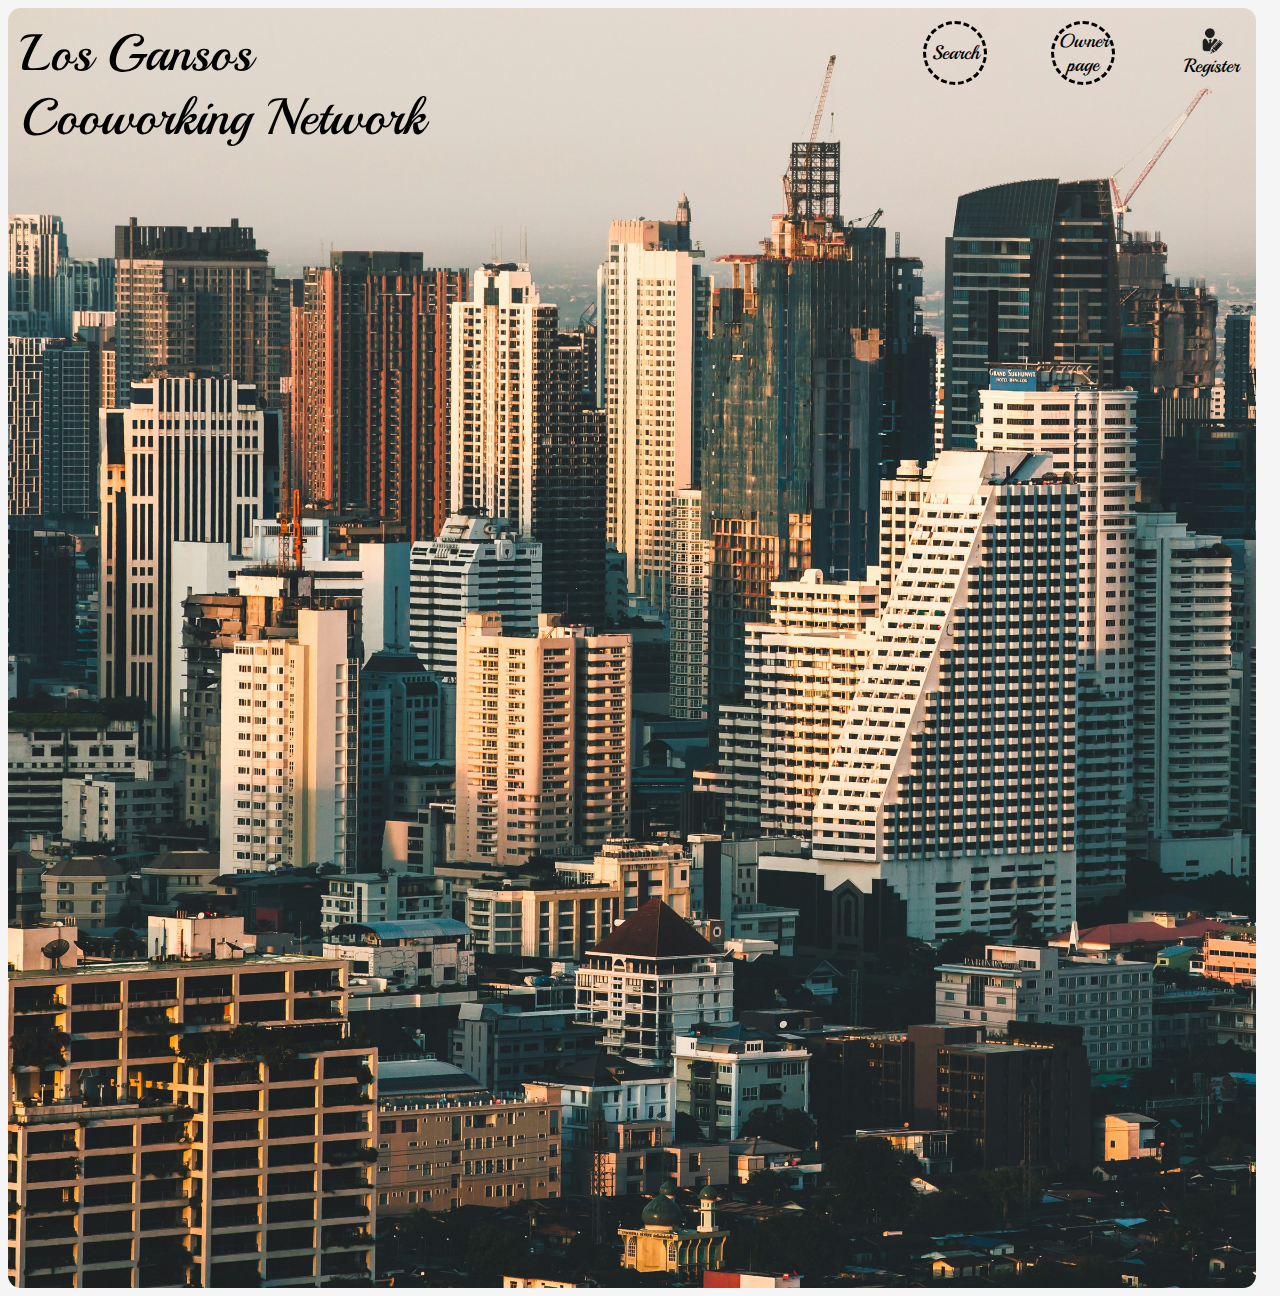
<file: Front/index.html>
<!DOCTYPE html>
<html lang="en">
<head>
    <meta charset="UTF-8">
    <meta name="viewport" content="width=device-width, initial-scale=1.0">
    <title>CoWorking App</title>
    <link rel="stylesheet" href="./css/mainpageStyle.css">
    <link rel="stylesheet" href="./css/filters.css">
    <link rel="preconnect" href="https://fonts.googleapis.com">
    <link rel="preconnect" href="https://fonts.gstatic.com" crossorigin>
    <link href="https://fonts.googleapis.com/css2?family=Playfair+Display:ital,wght@0,400..900;1,400..900&display=swap" rel="stylesheet">
    <link href="https://fonts.googleapis.com/css2?family=Playball&family=Playfair+Display:ital,wght@0,400..900;1,400..900&display=swap" rel="stylesheet">
    <script src="./library/jquery.min.js"></script>
</head>
<body>
    <section class="bounce-in-top">
 
        <div class = "firstlayer"></div>  
        <div class="underlayer"></div>
        <footer> </footer>
        <div id = "one" class = "overlayer"></div>
        <div id = "two" class = "overlayer"></div>
 
 
   
    </section>
    <script src="./js/mainpageScript.js"></script>
   
</body>
</html>
</file>
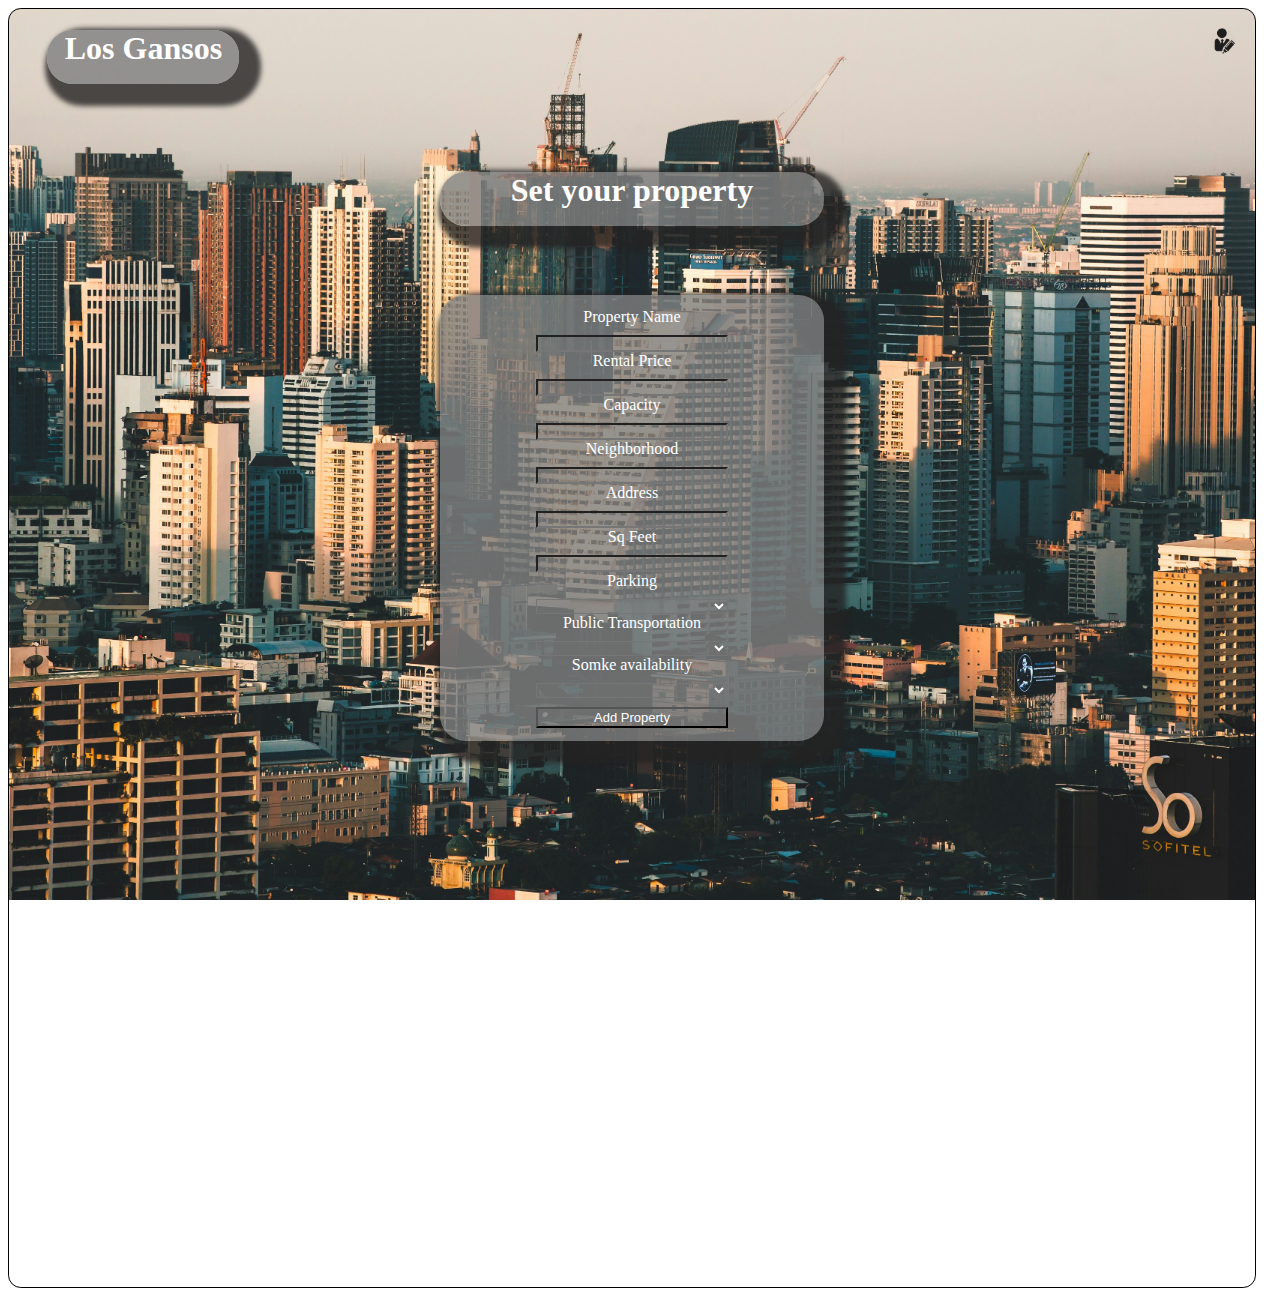
<file: Front/html/index_addSpace.html>
<!DOCTYPE html>
<html lang="en">
<head>
    <meta charset="UTF-8">
    <meta name="viewport" content="width=device-width, initial-scale=1.0">
    <title>Add space</title>
    <link rel="stylesheet" href="../css/style_login.css"
</head>
<body>
    <section id="carlos">
        <div>
            <h1 id="goHome" onclick="goHome()">Los Gansos</h1>
            <label class="register">
                <img src="../images/logos/birth-logo.png" alt="Logo-image">
            </label>      
        </div>
        <div id="addNewProperty" class="fade-in">
            <h1>Set your property</h1>
            <form id="formAddNewProperty" onsubmit="addProperty(event)">
                <label for="pName">Property Name</label>
                <input id="pName" type="text">
                <label for="rentalPrice">Rental Price</label>
                <input id="rentalPrice" type="text" pattern="\d+(\.\d{1,2})?">
                <label for="capacity">Capacity</label>
                <input id="capacity" type="text" pattern="\d+">
                <label for="neighborhood">Neighborhood</label>
                <input id="neighborhood" type="text">
                <label for="address">Address</label>
                <input id="address" type="text">
                <label for="sqFeet">Sq Feet</label>
                <input id="sqFeet" type="text" pattern="\d+">
                <label for="parking">Parking</label>
                <select id="parking">
                    <option></option>
                    <option>No</option>
                    <option>Yes</option>
                </select>
                <label for="publicTransportation">Public Transportation</label>
                <select id="publicTransportation">
                    <option></option>
                    <option>No</option>
                    <option>Yes</option>
                </select>
                <label for="smoke">Somke availability</label>
                <select id="smoke">
                    <option></option>
                    <option>No</option>
                    <option>Yes</option>
                </select>
                <button type="submit" id="buttonSubmitAddPP">Add Property</button>
            </form>
            
        </div>

    

    <script src="../js/script_login.js"></script>
</body>
</html>
</file>
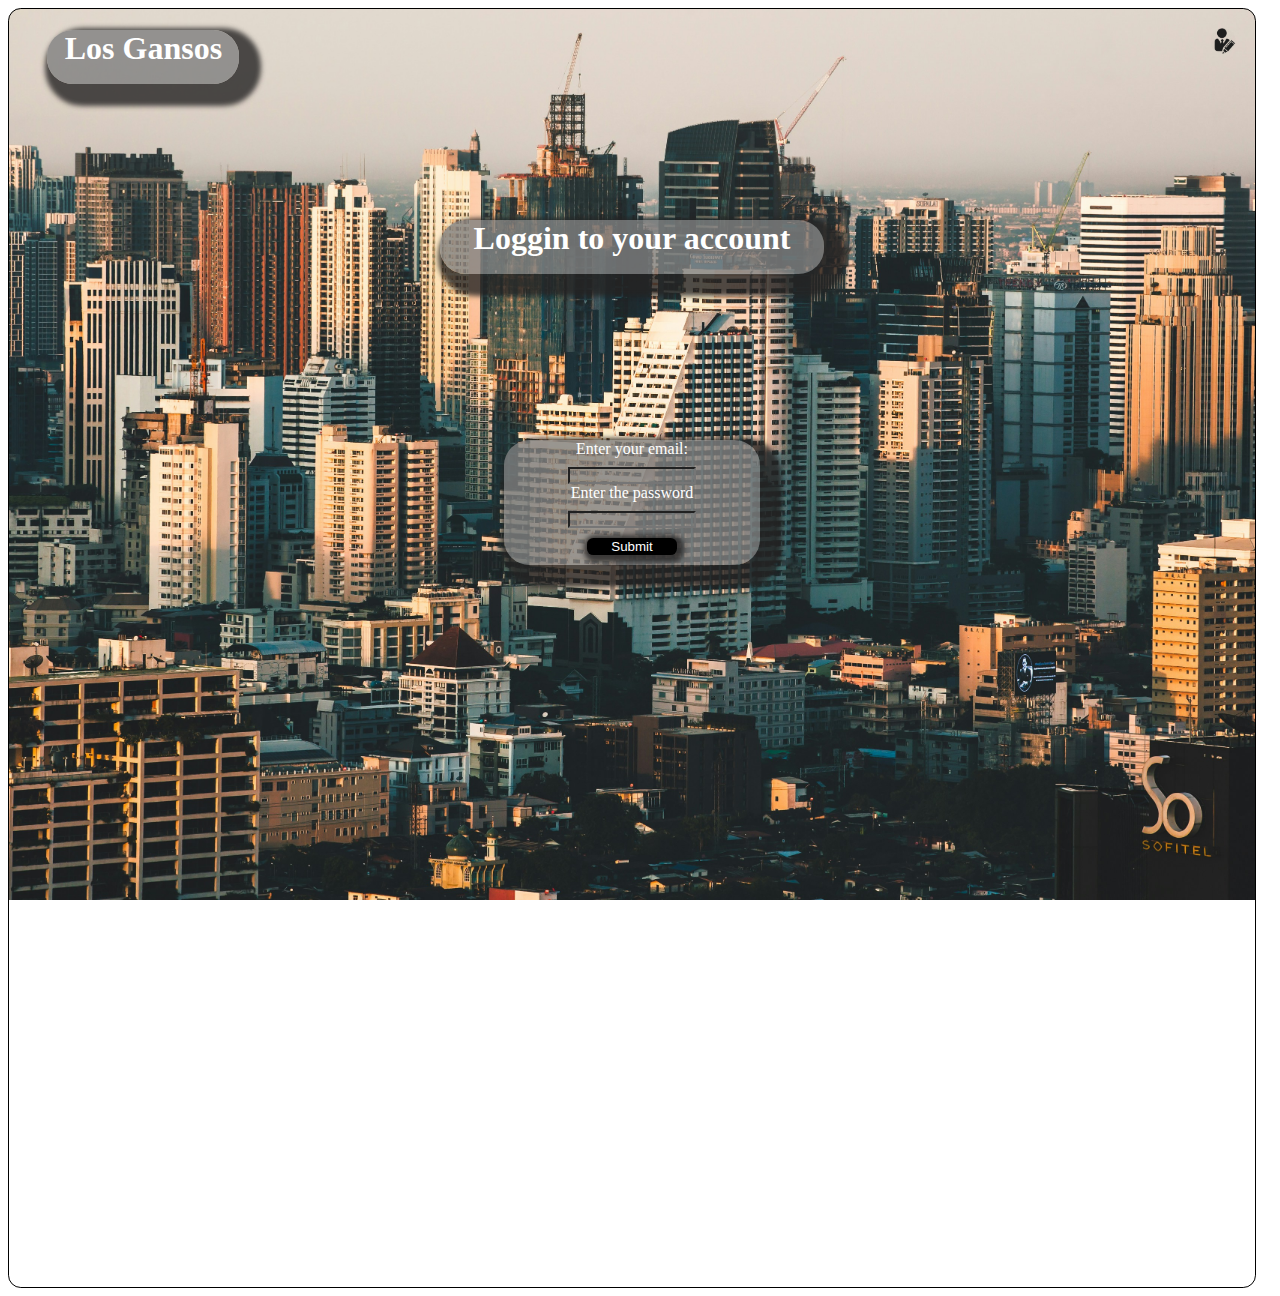
<file: Front/html/index_login.html>
<!DOCTYPE html>
<html lang="en">
<head>
    <meta charset="UTF-8">
    <meta name="viewport" content="width=device-width, initial-scale=1.0">
    <title>Login</title>
    <link rel="stylesheet login and sign up" href="../css/style_login.css">
</head>
<body>
    <section id="carlos">
        <div>
            <h1 id="goHome" onclick="goHome()">Los Gansos</h1>
            <label class="register">
                <img src="../images/logos/birth-logo.png" alt="Logo-image">
            </label>      
        </div>
        <div id="loginSection" class="fade-in">
            <h1>Loggin to your account</h1>
            <form action="../index.html">
                <label for="email">Enter your email:</label>
                <input type="email" id="email">
                <label for="password">Enter the password</label>
                <input type="password" id="password">
                <input type="submit" id="submitLogin">
            </form>
            
        </div>

    </section>


    <!-- link the javascript code -->
    <script src="../js/script_login.js"></script>
    <script></script>
</body>
</html>
</file>
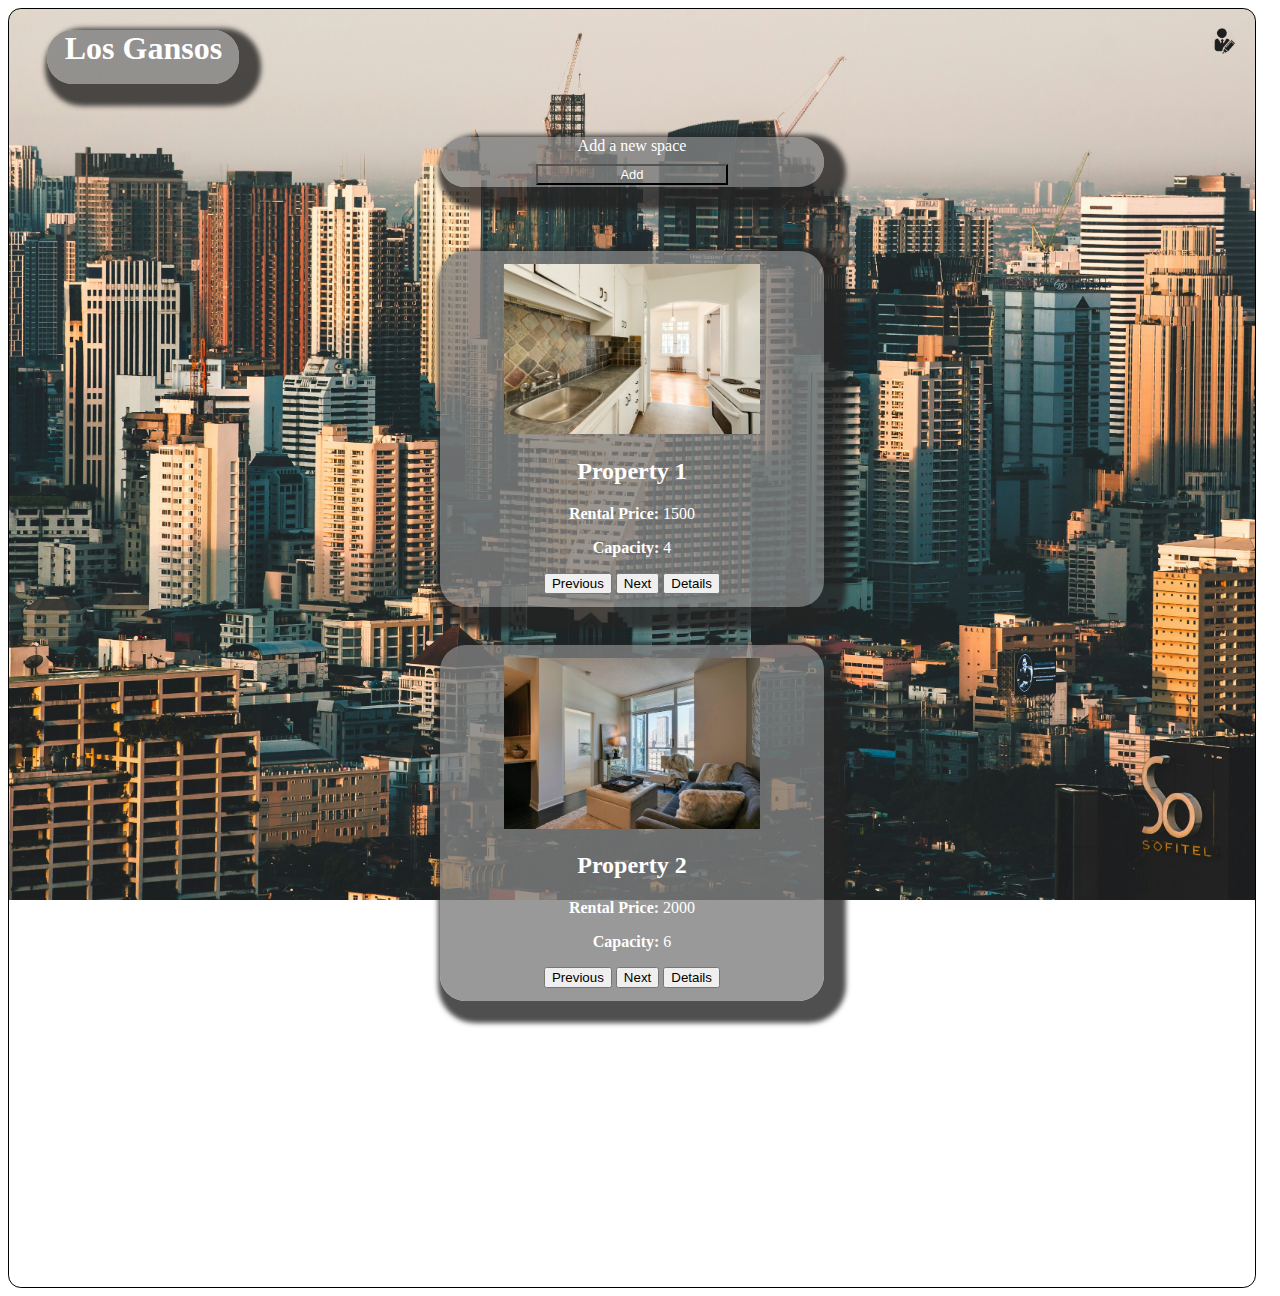
<file: Front/html/index_ownerpage.html>
<!DOCTYPE html>
<html lang="en">
<head>
    <meta charset="UTF-8">
    <meta name="viewport" content="width=device-width, initial-scale=1.0">
    <title>Owner page</title>
    <link rel="stylesheet" href="../css/style_login.css"
</head>
<body>
    <section id="carlos">
        <div>
            <h1 id="goHome" onclick="goHome()">Los Gansos</h1>
            <label class="register">
                <img src="../images/logos/birth-logo.png" alt="Logo-image">
            </label>      
        </div>
        <div id="ownerProperties" class="fade-in">
            <div id="addSpace">
                <label for="bAddSpace">Add a new space</label>
                <input id="buttonAddSpace" type="button" value="Add" onclick="goToAddspace()">
            </div>
            <div id="listOfProperties">
                
            </div>    

        </div>
        
    </section>

    <script src="../js/script_ownerpage.js"></script>
</body>
</html>
</file>
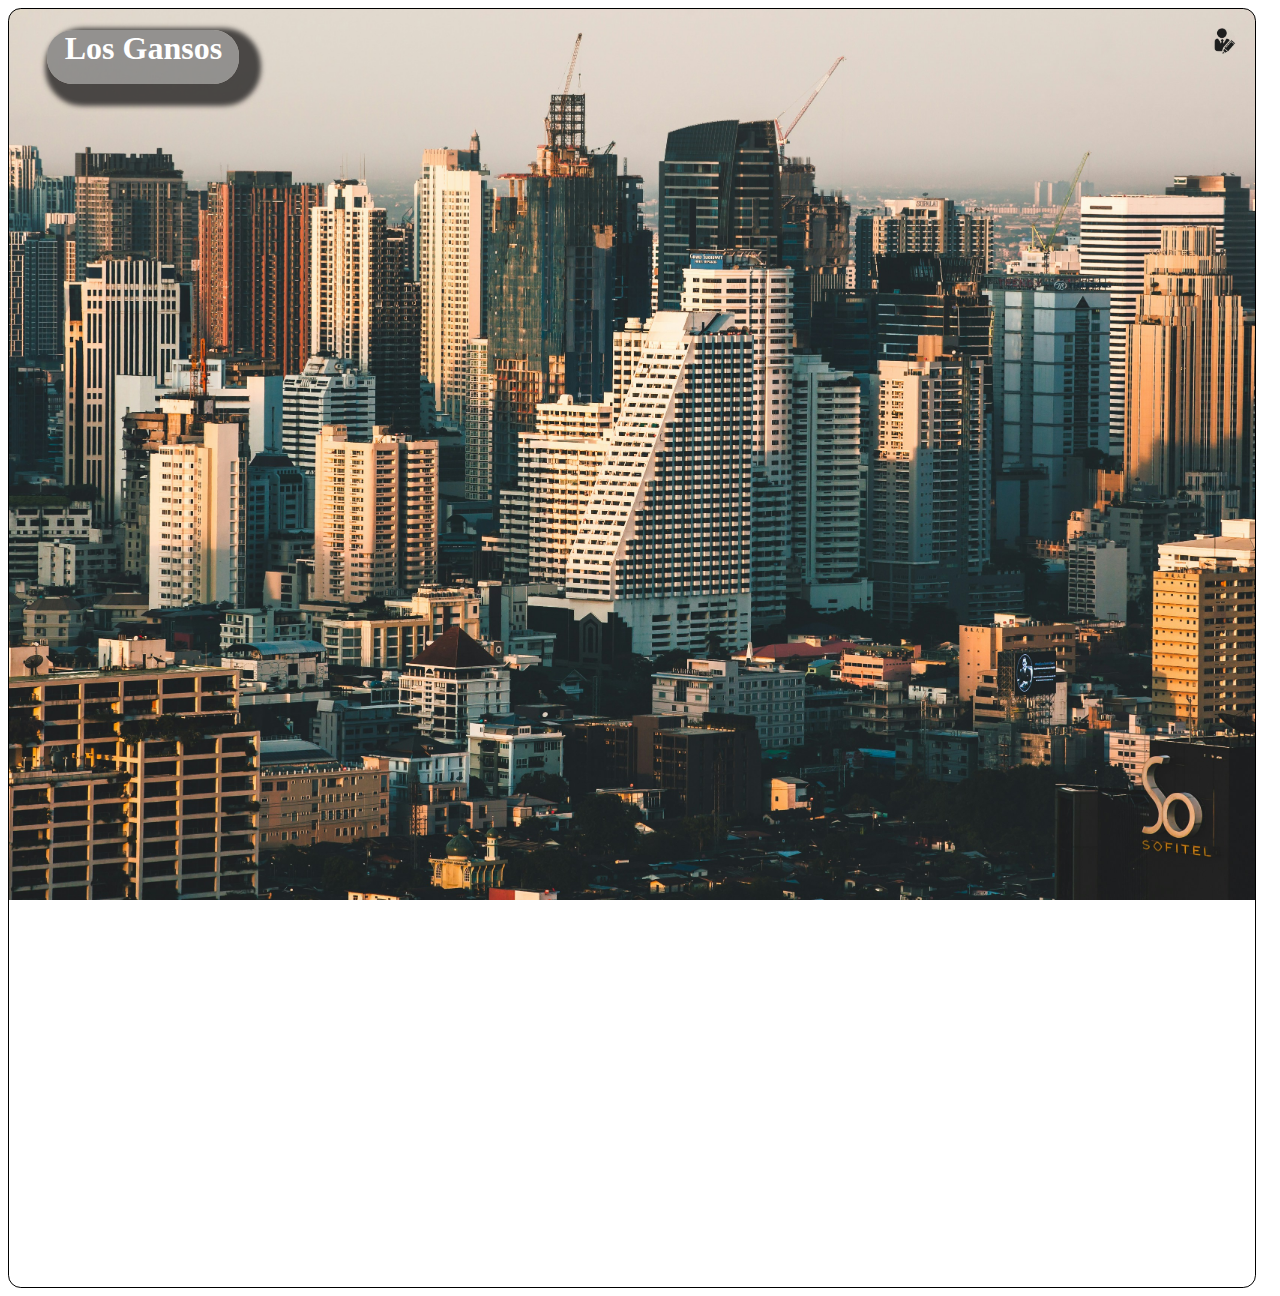
<file: Front/html/index_signin.html>
<!DOCTYPE html>
<html lang="en">
<head>
    <meta charset="UTF-8">
    <meta name="viewport" content="width=device-width, initial-scale=1.0">
    <title>Sign in</title>
    <link rel="stylesheet login and sign up" href="../css/style_login.css">
</head>
<body>
    <section id="carlos">
        <div>
            <h1 id="goHome" onclick="goHome()">Los Gansos</h1>
            <label class="register">
                <img src="../images/logos/birth-logo.png" alt="Logo-image">
            </label>      
        </div>
        <div id="loginSection_registration" class="fade-in">
            <h1>Create your account</h1>
            <form action="./index.html" id="registrationForm">
                <label for="gender">Gender</label>
                <select id="selectionRegistration">
                    <option>Man</option>
                    <option>Female</option>
                    <option>Transformer</option>
                </select>
                <label for="Fname">First Name</label>
                <input type="text" id="Fname">
                <label for="Lname">Last Name</label>
                <input type="text" id="Lname">
                <label for="country">Country</label>
                <input type="text" id="country">
                <label for="email">Enter your email:</label>
                <input type="email" id="emailRegistration">
                <label for="password">Enter the password</label>
                <input type="password" id="passwordRegistration">
                <label for="phone">Phone</label>
                <input type="number" id="phone">
                <input type="submit" id="submitRegistration">
            </form>
            <p>After registration login in the main page</p>
        </div>

    </section>

    <script src="../js/script_login.js"></script>
    <script></script>
</body>
</html>
</file>
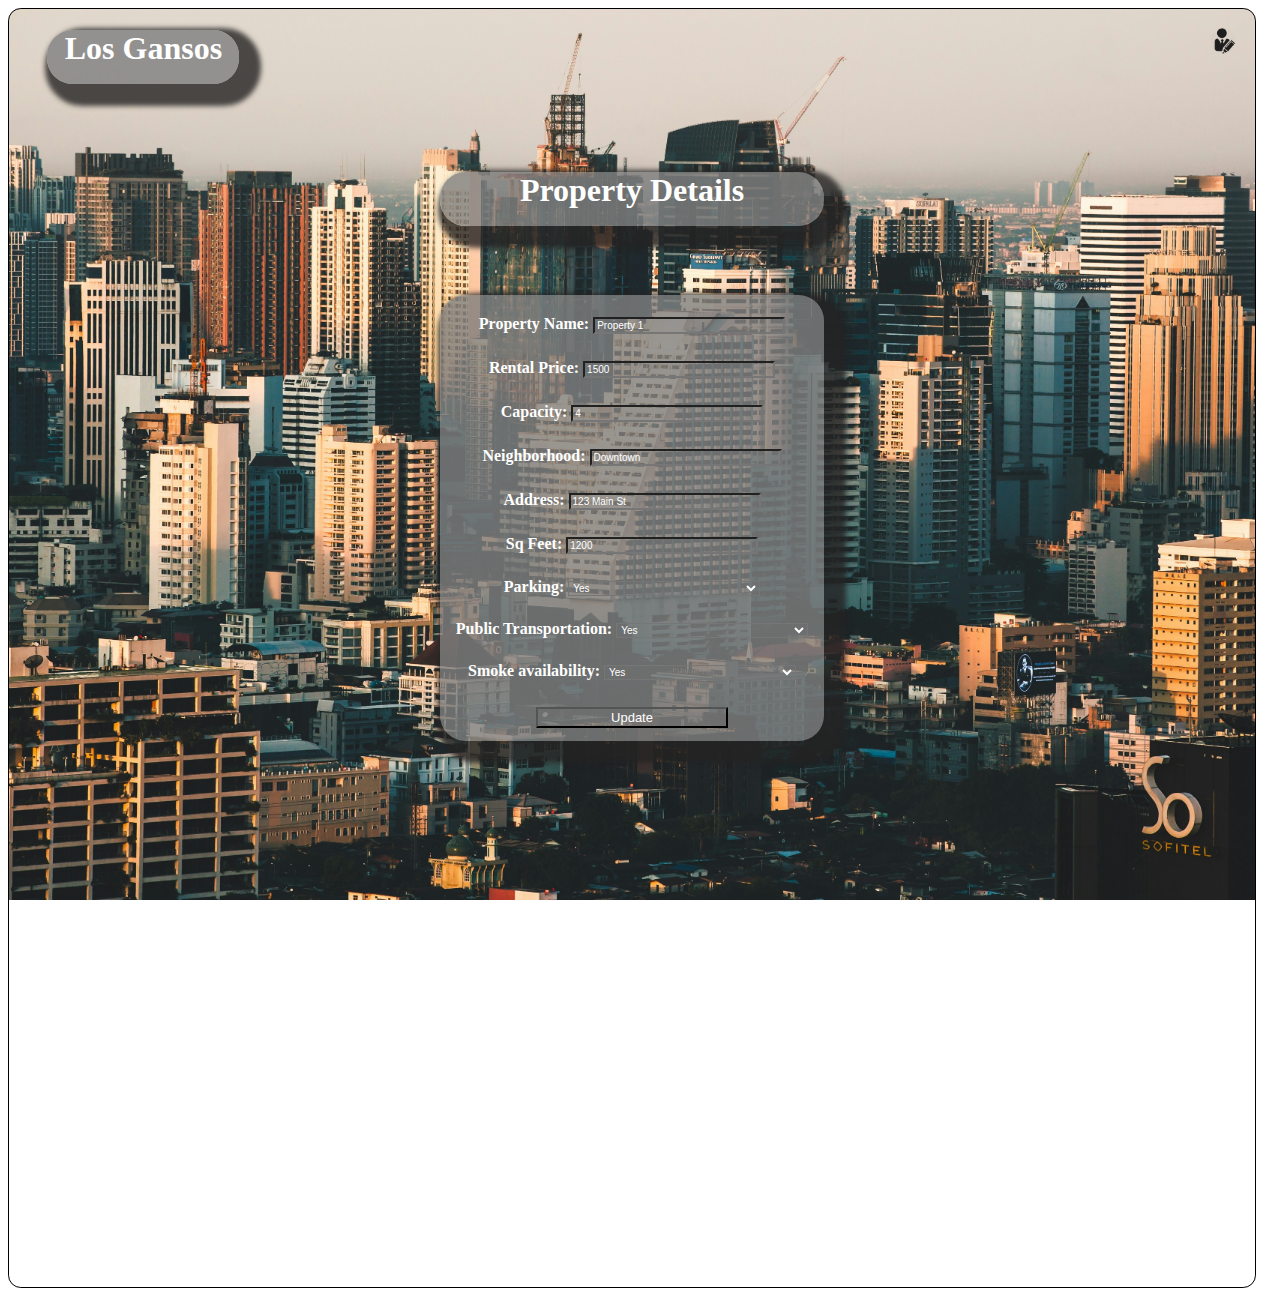
<file: Front/html/index_SpaceDetails.html>
<!DOCTYPE html>
<html lang="en">
<head>
    <meta charset="UTF-8">
    <meta name="viewport" content="width=device-width, initial-scale=1.0">
    <title>Space details</title>
    <link rel="stylesheet" href="../css/style_login.css"
</head>
<body>
    <section id="carlos">
        <div>
            <h1 id="goHome" onclick="goHome()">Los Gansos</h1>
            <label class="register">
                <img src="../images/logos/birth-logo.png" alt="Logo-image">
            </label>      
        </div>
        <div id="propertyDetails" class="fade-in">
            <h1>Property Details</h1>
            <div id="propertyInfo">

            </div>
        </div>
    </section>

    <script src="../js/script_login.js"></script>
</body>
</html>
</file>
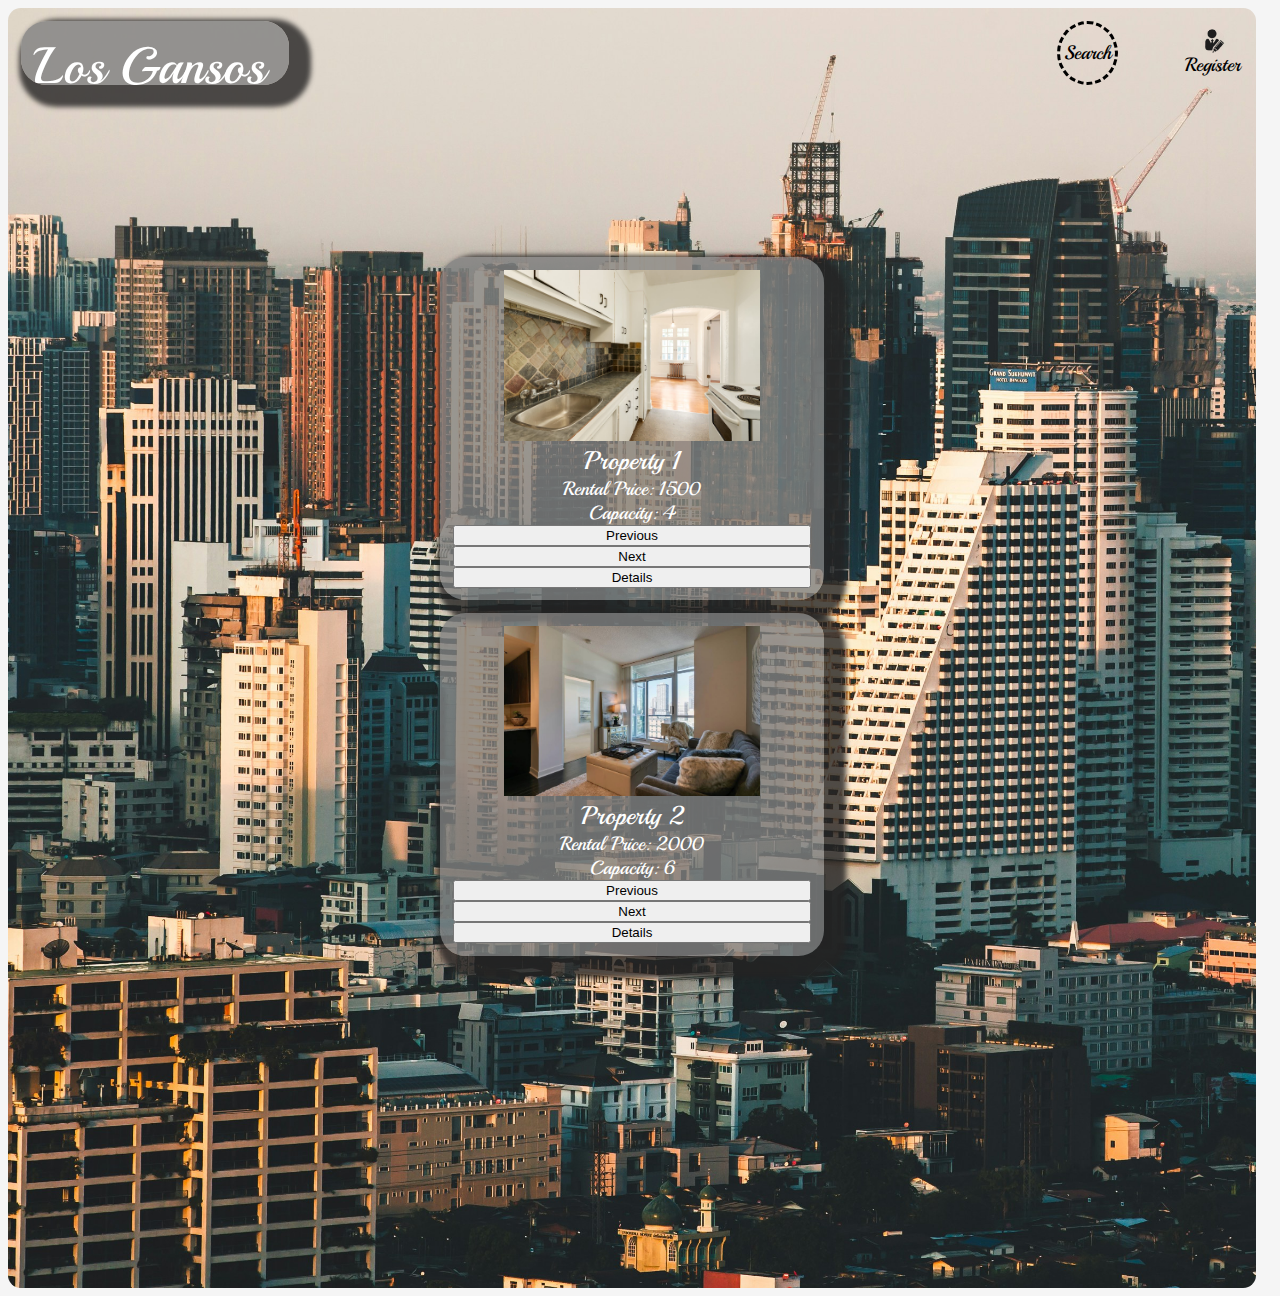
<file: Front/html/user_properties.html>
<!DOCTYPE html>
<html lang="en">
<head>
    <meta charset="UTF-8">
    <meta name="viewport" content="width=device-width, initial-scale=1.0">
    <title>User Properties</title>
    <link rel="stylesheet" href="../css/userStyle.css">
    <link rel="stylesheet" href="../css/filters.css">
    <link rel="preconnect" href="https://fonts.googleapis.com">
    <link rel="preconnect" href="https://fonts.gstatic.com" crossorigin>
    <link href="https://fonts.googleapis.com/css2?family=Playfair+Display:ital,wght@0,400..900;1,400..900&display=swap" rel="stylesheet">
    <link href="https://fonts.googleapis.com/css2?family=Playball&family=Playfair+Display:ital,wght@0,400..900;1,400..900&display=swap" rel="stylesheet">
    <script src="../library/jquery.min.js"></script>
</head>
<body>
    <section class="bounce-in-top">
 
        <div class = "firstlayer"></div>  
        <div class="underlayer">
            <h1 id="goHome" onclick="goHome()">Los Gansos</h1>
        </div>
        
        <div id = "one" class = "overlayer"></div>
        <div id = "two" class = "overlayer"></div>
        
        <div id="listOfProperties"></div>
        <footer> </footer>
   
    </section>
    <script src="../js/userScript.js"></script>
   
</body>
</html>
</file>
<file: Front/css/mainpageStyle.css>
/*
 Kenburns-bottom-left
 */
 @-webkit-keyframes kenburns-bottom-left {
        0% {
          -webkit-transform: scale(1) translate(0, 0);
                  transform: scale(1) translate(0, 0);
          -webkit-transform-origin: 16% 84%;
                  transform-origin: 16% 84%;
        }
        100% {
          -webkit-transform: scale(3) translate(-20px, 15px);
                  transform: scale(3) translate(-20px, 15px);
          -webkit-transform-origin: left bottom;
                  transform-origin: left bottom;
        }
      }
      @keyframes kenburns-bottom-left {
        0% {
          -webkit-transform: scale(1) translate(0, 0);
                  transform: scale(1) translate(0, 0);
          -webkit-transform-origin: 16% 84%;
                  transform-origin: 16% 84%;
        }
        100% {
          -webkit-transform: scale(3) translate(-20px, 15px);
                  transform: scale(3) translate(-20px, 15px);
          -webkit-transform-origin: left bottom;
                  transform-origin: left bottom;
        }
      }
     
     
    /*
    BOUNCE ANIMATION KEYFRAMES (0,38,55,72,81,90,91,100)
    */
    @-webkit-keyframes bounce-in-top {
        0% {
          -webkit-transform: translateY(-500px);
                  transform: translateY(-500px);
          -webkit-animation-timing-function: ease-in;
                  animation-timing-function: ease-in;
          opacity: 0;
        }
        38% {
          -webkit-transform: translateY(0);
                  transform: translateY(0);
          -webkit-animation-timing-function: ease-out;
                  animation-timing-function: ease-out;
          opacity: 1;
        }
        55% {
          -webkit-transform: translateY(-65px);
                  transform: translateY(-65px);
          -webkit-animation-timing-function: ease-in;
                  animation-timing-function: ease-in;
        }
        72% {
          -webkit-transform: translateY(0);
                  transform: translateY(0);
          -webkit-animation-timing-function: ease-out;
                  animation-timing-function: ease-out;
        }
        81% {
          -webkit-transform: translateY(-28px);
                  transform: translateY(-28px);
          -webkit-animation-timing-function: ease-in;
                  animation-timing-function: ease-in;
        }
        90% {
          -webkit-transform: translateY(0);
                  transform: translateY(0);
          -webkit-animation-timing-function: ease-out;
                  animation-timing-function: ease-out;
        }
        95% {
          -webkit-transform: translateY(-8px);
                  transform: translateY(-8px);
          -webkit-animation-timing-function: ease-in;
                  animation-timing-function: ease-in;
        }
        100% {
          -webkit-transform: translateY(0);
                  transform: translateY(0);
          -webkit-animation-timing-function: ease-out;
                  animation-timing-function: ease-out;
        }
      }
      @keyframes bounce-in-top {
        0% {
          -webkit-transform: translateY(-500px);
                  transform: translateY(-500px);
          -webkit-animation-timing-function: ease-in;
                  animation-timing-function: ease-in;
          opacity: 0;
        }
        38% {
          -webkit-transform: translateY(0);
                  transform: translateY(0);
          -webkit-animation-timing-function: ease-out;
                  animation-timing-function: ease-out;
          opacity: 1;
        }
        55% {
          -webkit-transform: translateY(-65px);
                  transform: translateY(-65px);
          -webkit-animation-timing-function: ease-in;
                  animation-timing-function: ease-in;
        }
        72% {
          -webkit-transform: translateY(0);
                  transform: translateY(0);
          -webkit-animation-timing-function: ease-out;
                  animation-timing-function: ease-out;
        }
        81% {
          -webkit-transform: translateY(-28px);
                  transform: translateY(-28px);
          -webkit-animation-timing-function: ease-in;
                  animation-timing-function: ease-in;
        }
        90% {
          -webkit-transform: translateY(0);
                  transform: translateY(0);
          -webkit-animation-timing-function: ease-out;
                  animation-timing-function: ease-out;
        }
        95% {
          -webkit-transform: translateY(-8px);
                  transform: translateY(-8px);
          -webkit-animation-timing-function: ease-in;
                  animation-timing-function: ease-in;
        }
        100% {
          -webkit-transform: translateY(0);
                  transform: translateY(0);
          -webkit-animation-timing-function: ease-out;
                  animation-timing-function: ease-out;
        }
      }
     
    /*
    SCALE IN KEYFRAMES
    */
     @-webkit-keyframes scale-in-center {
        0% {
          -webkit-transform: scale(0);
                  transform: scale(0);
          opacity: 1;
        }
        100% {
          -webkit-transform: scale(1);
                  transform: scale(1);
          opacity: 1;
        }
      }
      @keyframes scale-in-center {
        0% {
          -webkit-transform: scale(0);
                  transform: scale(0);
          opacity: 1;
        }
        100% {
          -webkit-transform: scale(1);
                  transform: scale(1);
          opacity: 1;
        }
      }
     
    /*
    SCALE OUT KEYFRAMES
    */
     
     @-webkit-keyframes scale-out-center {
        0% {
          -webkit-transform: scale(1);
                  transform: scale(1);
          opacity: 1;
        }
        100% {
          -webkit-transform: scale(0);
                  transform: scale(0);
          opacity: 1;
        }
      }
      @keyframes scale-out-center {
        0% {
          -webkit-transform: scale(1);
                  transform: scale(1);
          opacity: 1;
        }
        100% {
          -webkit-transform: scale(0);
                  transform: scale(0);
          opacity: 1;
        }
      }
     
     
    /*
    GOOGLE FONTS
    */
     
    @import url('https://fonts.googleapis.com/css2?family=Playfair+Display:ital,wght@0,400..900;1,400..900&display=swap');
    @import url('https://fonts.googleapis.com/css2?family=Playball&family=Playfair+Display:ital,wght@0,400..900;1,400..900&display=swap');
     
     
    /*
    MAIN PAGE STYLING
    */
     
     
    *{  
        box-sizing: border-box;
     
    }
    html{
        background-color:whitesmoke;
    }
     
    body{
        display: flex;
        box-sizing: border-box;
        justify-content: flex-start;
        align-items: flex-start;
        width: 97.5vw;
        height: 100vw;
        padding: 0;  
    }
    .overlayer{
        position:absolute; /*FIXES THE IMAGE ONTOP OF THE OTHER ONES WITHOUT MOVING THEM. ITS ABSOLUTE, GREATER, ABOVE US*/
        display: flex;
        flex-direction: row;
        justify-content: right;
        align-items: flex-start;
        width: 100%;
        height: 100vw;
        background-color: rgb(00, 00, 00, 0.8);
        border-radius: 1vw;
    }
    #two.overlayer{
            justify-content: center;
            align-items: flex-start;
            width: 100%;
            height: 100vw;
            background-color: rgb(00, 00, 00, 0.8);
            border-radius: 1vw;
    }
       
     
     
    section{
        width: 100%;
        height: 100%;
        margin: 0vw;
       
        display: flex;
        flex-direction: row;
        flex-wrap: wrap;
        box-sizing: border-box;
        background-image: url('../images/web/main-page-image-1.jpg');
        background-size:cover;
        border-radius: 1vw;
     
       
    }
    .firstlayer{
            display: flex;
            justify-content:start;
            align-content: flex-start;
            width: 60%;
            padding: 1vw;
         
        }
        .underlayer{
            display: flex;
            justify-content:right;
            align-content: flex-start;
            width: 40%;
            padding: 1vw;
           
        }
        footer{
            width: 100%;
        }
     
    .bounce-in-top {
            -webkit-animation: bounce-in-top 1.1s both;
                    animation: bounce-in-top 1.1s both;
    }
    .kenburns-bottom-left {
            -webkit-animation: kenburns-bottom-left 0.75s ease-out both;
                    animation: kenburns-bottom-left 0.75s ease-out both;
    }
    .scale-in-center {
            -webkit-animation: scale-in-center 0.35s cubic-bezier(0.250, 0.460, 0.450, 0.940) both;
                    animation: scale-in-center 0.35s cubic-bezier(0.250, 0.460, 0.450, 0.940) both;
    }
    .scale-out-center {
            -webkit-animation: scale-out-center 0.5s cubic-bezier(0.550, 0.085, 0.680, 0.530) both;
                    animation: scale-out-center 0.5s cubic-bezier(0.550, 0.085, 0.680, 0.530) both;
    }
     
    h1{
        font-family: "Playball", cursive;
        font-size: 4vw;
        font-weight: 400;
        width: 35vw;
        height: 5vw;
        margin: 0vw;
       
      }
      h2{
        font-family: "Playball";
        font-size: 2vw;
        font-weight: 400;
        margin: 0vw;
      }
      p{
        font-family: "Playball";
        font-size: 1.5vw;
        font-weight: 200;
        margin: 0vw;
      }
     
     
    .register, .filter{
        display: flex;
        flex-direction: column;
        text-align: center;
        justify-content: center;
        align-items: center;
        width: 5vw;
        height: 5vw;
        margin-left: 5vw;
        background-color: transparent;
        border-radius: 50%;
       
    }
    .filter{
    border: 0.25vw dashed black;
       
    }
    .register, .goOwnerPage{
        display: flex;
        flex-direction: column;
        text-align: center;
        justify-content: center;
        align-items: center;
        width: 5vw;
        height: 5vw;
        margin-left: 5vw;
        background-color: transparent;
        border-radius: 50%;
       
    }
    .goOwnerPage{
    border: 0.25vw dashed black;
       
    }
    .shadow{
    box-shadow: 5px 5px 15px  rgba(0, 0, 0, 0.3);      
    }
    .register img{
    width: 40%;
    border-radius: 50%;  
    }
     
    /*
     
    POP-OUT-WINDOW STYLING
     
    */
     
    .pop-out-register {
    width: 25vw;
    height: 17.5vw;
    margin: 6vw ;
    border-radius: 1vw;
    background-color: whitesmoke;
     
    display: flex;
    flex-direction: column;
    justify-content: flex-start;
    }
     
    .pop-out-filter{
            width: 50vw;
            height: 50vw;
            margin: 6vw 0vw;
           
            border-radius: 1vw;
            background-color: whitesmoke;
           
            display: flex;
            flex-direction: column;
            justify-content: flex-start;
            align-items: flex-start
            }
     
    .pop-out-register nav, .pop-out-filter nav{
        width: 100%;
        display: flex;
        justify-content: right;
        padding: 1vw;
    }
    .close-window{
        display: flex;
        justify-content: center;
        align-items: center;
        width: 2vw;
        height: 2vw;
        border-radius: 1vw;
    }
    .close-window > img{
        width: 1.5vw;
    }
    .pop-out-register h2, .pop-out-filter h2{
        width: 100%;
        text-align: center;
    }
    .pop-out-register > button {
        width: 30%;
        height: 15%;
        margin: 1vw;
        align-self: center;
        border-radius: 1vw;
    }
     
    .pop-out-register > p, .pop-out-filter > p{
        align-self: center;
        margin: -0.5vw;
    }
     
    /* --------------------------------- */
    /* Add a space */
    #addNewProperty {
            border-radius: 5%;
            display: flex;
            flex-wrap: wrap;
            flex-direction: column;
            position: fixed;
            width: 50%;
            height: 50%;
            background-color: rgba(128, 128, 128, 0.5);
            box-shadow: 2px 2px 5px 5px rgba(36, 35, 35, 0.8);
            color: white;
            transform: translate(-50%,30%);
            }
     
    #addNewProperty label{
            display: block;
    }
</file>
<file: Front/css/filters.css>
.pop-out-filter  *{
 
    box-sizing: border-box;
}
.pop-out-filter > header, .pop-out-filter > main{
    display: flex;
    flex-direction: column;
    align-self: center;
    justify-content: left;
    
    
}
.filter-bar{
    
    padding: 0vw;
    border-radius: 2.5vw;
    background-color: lightgray;

    display: flex;
    flex-direction: row;
    justify-content: space-between;   
}
.filter-bar > .separator{
    border-left: 0.15vw solid gray;
    height: 80%;
    align-self: center;
    margin:0vw;
}

.filter-bar > label{
    
    width: 15vw;
    height: 4vw;
   
    border-radius: 2.5vw;
    padding: 0vw;

    display: flex;
    flex-direction: column;
    align-items: center;
}

.filter-bar > label p {
    width: 100%;
    height: 100%;
    border-radius: 2.5vw;
    margin: auto;
    border: none;
    background: transparent;
    text-align: center;
   
    display: flex;
    align-items: center;
    justify-content: center;
    
}

.calendar{
    
    width: 45vw;
    border-radius: 2.5vw;
    margin: 0.5vw;
    
    padding: 2vw;
    display: flex;
    flex-direction: column;
    align-items: center;

}

.address-list{
    width: 17.5vw;
    border-radius: 2.5vw;
    margin: 0.5vw;
    margin-left: 0vw;
    display: flex;
    flex-direction: column;
  
    justify-content: center;       
}
.other-filters{
    border:1px solid black;
    width: 45vw;
    border-radius: 2.5vw;
    margin: 0.5vw;
    padding: 0vw 10vw;
    display: flex;
    flex-direction: column;
    justify-content: flex-start;
}
.other-filters label {
    display: flex;
    flex-direction: row;
    justify-content: space-between ;
}
.property-address{
    border: 1px solid black;
    text-align: left;
    border-radius: 2.5vw;
    
   
}


.calendar > .MONTH-YEAR{
    display: flex;
    flex-direction: row;
    justify-content: space-between;

    width: 90%;
    height: 2vw;
    border-radius: 2.5vw;
    
}
.back,.next{
    border-radius: 50%;
    width: 2vw;
    text-align: center;
}

.calendar > .week-days{
    display: flex;
    flex-direction: row;
    justify-content: center;
    align-items: center;

    width: 88%;
    height: 2vw;
    border-radius: 2.5vw;
}
.calendar > .week-days > .week-day{
    border: none;
    font-size: 1vw;
    text-align: center;
    margin: 0 0.9vw;
    
}
.calendar > .month-days{
    display: flex;
    flex-direction: row;
    flex-wrap: wrap;
    justify-content:center;
    align-items: center;
    width: 90%;

    
  
 
}

.Sunday,.Monday,.Tuesday,.Wednesday,.Thursday,.Friday,.Saturday{
    width: 13.5%;
   
}
.calendar > .month-days .month-day{
    width:100%;
    height: 4.5vw;
    align-self: center;
    border-radius: 50%;
    text-align: center;
    display: flex;
    justify-content: center;
    align-items: center;
}

.pop-out-filter > footer{
    display: flex;
    flex-direction: column;
    justify-content: center ;
    color: greenyellow;
}
</file>
<file: Front/css/style_login.css>
*{
   
    box-sizing: border-box;
}

body{
    /* display: flex;
    box-sizing: border-box;
    justify-content: center;
    align-items: center; */
    display: flex;
    box-sizing: border-box;
    justify-content: flex-start;
    align-items: flex-start;
    width: 97.5vw;
    height: 100vw;
    padding: 0;   
    
}
/* ---------------------------- */
/* Animations */
@keyframes fadeIn{
    0% {
        opacity: 0; 
        transform: translateY(-20px);
    }
    60% {
        opacity: 0.8; 
        transform: translateY(10px); 
    }
    100% {
        opacity: 1; 
        transform: translateY(0); 
    }
}
/* ----------------------------- */

#carlos{
    /* width: 98vw;
    height: 44vw;
    
    display: flex;
    flex-direction: column;
    box-sizing: border-box;
    
    background-image: url('../images/web/main-page-image-1.jpg');
    background-attachment: fixed;
    background-size:cover;
    border: 5px solid rgb(156, 155, 155);
    border-radius: 2vw;
    position: relative; */
    border: 1px solid ;
    width: 100%;
    height: 100%;
    margin: 0vw;
    
    display: flex;
    flex-direction: column;
    box-sizing: border-box;
    background-image: url('../images/web/main-page-image-1.jpg');
    background-attachment: fixed;
    background-size:cover;
    background-size:cover;
    border-radius: 1vw;
}
#carlos > div:first-child{
    display: flex;
    /* border: 1px solid red; */
    width: 100%;/*Set the with 100% to then the register image container put it in the left */
    height: 10%;
}
#goHome{
    /* border: 1px solid green; */
    width: 15vw;
    height: 6vh;
    margin-left: 3vw;
    text-align: center;
    color: white;
    background-color: rgba(128, 128, 128, 0.8);
    box-shadow: 10px 10px 5px 12px rgba(36, 35, 35, 0.8);
    border-radius: 2vw;
}
.register{
    /* display: flex; */
    /* flex-direction: column; */
    /* text-align: center; */
    /* align-items: center; */
    display: grid;
    font-family: "Playball", cursive;
    font-weight: 400;
    width: 5vw;
    height: 5vw;
    margin-left: auto;
    border-radius: 50%;
}
.register img{
    width: 40%;
    border-radius: 50%;
    margin: auto;
}

/* ----------------------------------------- */
/* Login page */
#loginSection {
    /* the size depends on the section measures */
    width: 100%;
    height: 40%;
    /* border: 1px solid blue; */
    display: grid;
    grid-template-columns: 1fr;
    text-align: center;
    align-items: center;
    animation: fadeIn 1.5s ease-in-out forwards;
}
#loginSection h1{
    /* border: 1px solid red; */
    height: 6vh;
    width: 30vw;
    margin: auto;
    color: white;
    background-color: rgba(128, 128, 128, 0.8);
    box-shadow: 10px 10px 5px 12px rgba(36, 35, 35, 0.8);
    border-radius: 2vw;
}
#loginSection form{
    /* border: 1px solid red; */
    display: grid;
    grid-template-columns: 1fr ;
    width: 20vw;   
    margin: auto;
    color: white;
    background-color: rgba(128, 128, 128, 0.8);
    box-shadow: 10px 10px 5px 12px rgba(36, 35, 35, 0.8);
    border-radius: 2vw;
}
#email,#password{
    width: 10vw;
    margin: auto;
    margin-top: 1vh;
    font-size:x-small;
    color: white;
    background-color: rgba(128, 128, 128, 0.1);
}
#submitLogin{
    margin-top: 1vh;
    width: 7vw;
    background-color: black;
    box-shadow: 2px 2px 5px 5px rgba(36, 35, 35, 0.8);
    color: white;
    border: none;
    border-radius: 0.5vw;
    cursor: pointer;
    margin: 10px auto;
}
#submitLogin:hover{
    background-color: gray;
}
/* ----------------------------------------------- */




/* Registration page */
#loginSection_registration {
    /* the size depends on the section measures */
    width: 100%;
    height: 40%;
    /* border: 1px solid blue; */
    display: flex;
    flex-wrap: wrap;
    flex-direction: column;
    justify-content: center;
    align-items: center; 
    opacity: 0;
    animation: fadeIn 1.5s ease-in-out forwards;
}


#loginSection_registration h1 {
    height: 6vh;
    width: 30vw;
    margin: auto;
    text-align: center;
    color: white;
    background-color: rgba(128, 128, 128, 0.8);
    box-shadow: 10px 10px 5px 12px rgba(36, 35, 35, 0.8);
    border-radius: 2vw;
}
#loginSection_registration form{
    display: grid;
    grid-template-columns: repeat(4, 1fr) ;
    grid-gap: 10px; 
    width: 80%; 
    padding: 1.5vh;
    margin: 0 auto; 
    text-align: center;
    justify-content: center;
    color: white;
    background-color: rgba(128, 128, 128, 0.8);
    box-shadow: 10px 10px 5px 12px rgba(36, 35, 35, 0.8);
    border-radius: 2vw;
}
#loginSection_registration p {
    height: 5vh;
    width: 30vw;
    margin: auto;
    text-align: center;
    color: white;
    background-color: rgba(128, 128, 128, 0.8);
    box-shadow: 10px 10px 5px 12px rgba(36, 35, 35, 0.8);
    border-radius: 2vw;
}
#emailRegistration,#passwordRegistration,#Fname,#Lname,#country,#phone,#selectionRegistration{
    width: 10vw;
    margin: auto;
    margin-top: 1vh;
    font-size:x-small;
    color: white;
    background-color: rgba(128, 128, 128, 0.1);
}

#submitRegistration{
    margin-top: 1vh;
    width: 7vw;
    background-color: black;
    box-shadow: 2px 2px 5px 5px rgba(36, 35, 35, 0.8);
    color: white;
    border: none;
    border-radius: 0.5vw;
    cursor: pointer;
    margin: 10px auto;
}
#submitRegistration:hover{
    background-color: gray;
}

/* ------------------------------------------ */

/* Add a space */

#addNewProperty {
    /* the size depends on the section measures */
    width: 100%;
    height: 50%;
    /* border: 1px solid blue; */
    display: grid;
    grid-template-columns: 1fr;
    text-align: center;
    align-items: center;
    animation: fadeIn 1.5s ease-in-out forwards;
}
#addNewProperty h1{
    /* border: 1px solid red; */
    height: 6vh;
    width: 30vw;
    margin: auto;
    color: white;
    background-color: rgba(128, 128, 128, 0.8);
    box-shadow: 10px 10px 5px 12px rgba(36, 35, 35, 0.8);
    border-radius: 2vw;
}
#addNewProperty form{
    /* border: 1px solid red; */
    display: grid;
    grid-template-columns: 1fr ;
    width: 30vw;
    height: auto;
    padding: 1vw;   
    margin: auto;
    color: white;
    background-color: rgba(128, 128, 128, 0.8);
    box-shadow: 10px 10px 5px 12px rgba(36, 35, 35, 0.8);
    border-radius: 2vw;
}
/* shared for addSpace and SpaceDetails */
#pName,#rentalPrice,#capacity,#neighborhood,#address,#sqFeet,#parking,#publicTransportation,#smoke{
    width: 15vw;
    margin: auto;
    margin-top: 1vh;
    font-size:x-small;
    color: white;
    background-color: rgba(128, 128, 128, 0.1);
}#buttonSubmitAddPP,#updateProperty{
    width: 15vw;
    margin: auto;
    margin-top: 1vh;
    font-size:small;
    color: white;
    background-color: rgba(128, 128, 128, 0.1);
}


/* ------------------------------------------ */

/* Space Details */

#propertyDetails {
    /* the size depends on the section measures */
    width: 100%;
    height: 50%;
    /* border: 1px solid blue; */
    display: grid;
    grid-template-columns: 1fr;
    text-align: center;
    align-items: center;
    animation: fadeIn 1.5s ease-in-out forwards;
}
#propertyDetails h1{
    /* border: 1px solid red; */
    height: 6vh;
    width: 30vw;
    margin: auto;
    color: white;
    background-color: rgba(128, 128, 128, 0.8);
    box-shadow: 10px 10px 5px 12px rgba(36, 35, 35, 0.8);
    border-radius: 2vw;
}
#propertyInfo {
    /* border: 1px solid red; */
    display: grid;
    grid-template-columns: 1fr ;
    width: 30vw;
    height: auto;
    padding: 1vw;   
    margin: auto;
    color: white;
    background-color: rgba(128, 128, 128, 0.8);
    box-shadow: 10px 10px 5px 12px rgba(36, 35, 35, 0.8);
    border-radius: 2vw;
}

#propertyInfo {
    /* border: 1px solid red; */
    display: grid;
    grid-template-columns: 1fr ;
    width: 30vw;
    height: auto;
    padding: 1vw;   
    margin: auto;
    color: white;
    background-color: rgba(128, 128, 128, 0.8);
    box-shadow: 10px 10px 5px 12px rgba(36, 35, 35, 0.8);
    border-radius: 2vw;
}

/* ------------------------------------------ */

/* Owner page */




#ownerProperties {
    /* the size depends on the section measures */
        width: 100%;
    height: 50%;
    /* border: 1px solid blue; */
    display: grid;
    grid-template-columns: 1fr;
    text-align: center;
    align-items: center;
    animation: fadeIn 1.5s ease-in-out forwards;
    position: relative;
}
#addSpace{
    /* position: absolute;  */
    top: 10px;
    left: 50%; 
    display: grid;
    width: 30vw;
    margin: auto;
    margin-bottom: 5vw;
    color: white;
    background-color: rgba(128, 128, 128, 0.8);
    box-shadow: 10px 10px 5px 12px rgba(36, 35, 35, 0.8);
    border-radius: 2vw;
}
#buttonAddSpace{
    width: 15vw;
    margin: auto;
    margin-top: 1vh;
    font-size:small;
    color: white;
    background-color: rgba(128, 128, 128, 0.1);
    margin-bottom:2px ;
}

#propertyDetails{
    width: 100%;
    height: 50%;
    display: grid;
    grid-template-columns: 1fr;
    text-align: center;
    align-items: center;
    animation: fadeIn 1.5s ease-in-out forwards;
}

.property{
    /* border: 1px solid rgb(47, 149, 147); */
    display: grid;
    grid-template-columns: 1fr ;
    width: 30vw;
    height: auto;
    padding: 1vw;   
    margin: auto;
    margin-bottom: 3vw;
    color: white;
    background-color: rgba(128, 128, 128, 0.8);
    box-shadow: 10px 10px 5px 12px rgba(36, 35, 35, 0.8);
    border-radius: 2vw;
}
#im1,#im2,#im3{
    width: 20vw;
}
</file>
<file: Front/css/userStyle.css>
/*
 Kenburns-bottom-left
 */
 @-webkit-keyframes kenburns-bottom-left {
    0% {
      -webkit-transform: scale(1) translate(0, 0);
              transform: scale(1) translate(0, 0);
      -webkit-transform-origin: 16% 84%;
              transform-origin: 16% 84%;
    }
    100% {
      -webkit-transform: scale(3) translate(-20px, 15px);
              transform: scale(3) translate(-20px, 15px);
      -webkit-transform-origin: left bottom;
              transform-origin: left bottom;
    }
  }
  @keyframes kenburns-bottom-left {
    0% {
      -webkit-transform: scale(1) translate(0, 0);
              transform: scale(1) translate(0, 0);
      -webkit-transform-origin: 16% 84%;
              transform-origin: 16% 84%;
    }
    100% {
      -webkit-transform: scale(3) translate(-20px, 15px);
              transform: scale(3) translate(-20px, 15px);
      -webkit-transform-origin: left bottom;
              transform-origin: left bottom;
    }
  }
 
 
/*
BOUNCE ANIMATION KEYFRAMES (0,38,55,72,81,90,91,100)
*/
@-webkit-keyframes bounce-in-top {
    0% {
      -webkit-transform: translateY(-500px);
              transform: translateY(-500px);
      -webkit-animation-timing-function: ease-in;
              animation-timing-function: ease-in;
      opacity: 0;
    }
    38% {
      -webkit-transform: translateY(0);
              transform: translateY(0);
      -webkit-animation-timing-function: ease-out;
              animation-timing-function: ease-out;
      opacity: 1;
    }
    55% {
      -webkit-transform: translateY(-65px);
              transform: translateY(-65px);
      -webkit-animation-timing-function: ease-in;
              animation-timing-function: ease-in;
    }
    72% {
      -webkit-transform: translateY(0);
              transform: translateY(0);
      -webkit-animation-timing-function: ease-out;
              animation-timing-function: ease-out;
    }
    81% {
      -webkit-transform: translateY(-28px);
              transform: translateY(-28px);
      -webkit-animation-timing-function: ease-in;
              animation-timing-function: ease-in;
    }
    90% {
      -webkit-transform: translateY(0);
              transform: translateY(0);
      -webkit-animation-timing-function: ease-out;
              animation-timing-function: ease-out;
    }
    95% {
      -webkit-transform: translateY(-8px);
              transform: translateY(-8px);
      -webkit-animation-timing-function: ease-in;
              animation-timing-function: ease-in;
    }
    100% {
      -webkit-transform: translateY(0);
              transform: translateY(0);
      -webkit-animation-timing-function: ease-out;
              animation-timing-function: ease-out;
    }
  }
  @keyframes bounce-in-top {
    0% {
      -webkit-transform: translateY(-500px);
              transform: translateY(-500px);
      -webkit-animation-timing-function: ease-in;
              animation-timing-function: ease-in;
      opacity: 0;
    }
    38% {
      -webkit-transform: translateY(0);
              transform: translateY(0);
      -webkit-animation-timing-function: ease-out;
              animation-timing-function: ease-out;
      opacity: 1;
    }
    55% {
      -webkit-transform: translateY(-65px);
              transform: translateY(-65px);
      -webkit-animation-timing-function: ease-in;
              animation-timing-function: ease-in;
    }
    72% {
      -webkit-transform: translateY(0);
              transform: translateY(0);
      -webkit-animation-timing-function: ease-out;
              animation-timing-function: ease-out;
    }
    81% {
      -webkit-transform: translateY(-28px);
              transform: translateY(-28px);
      -webkit-animation-timing-function: ease-in;
              animation-timing-function: ease-in;
    }
    90% {
      -webkit-transform: translateY(0);
              transform: translateY(0);
      -webkit-animation-timing-function: ease-out;
              animation-timing-function: ease-out;
    }
    95% {
      -webkit-transform: translateY(-8px);
              transform: translateY(-8px);
      -webkit-animation-timing-function: ease-in;
              animation-timing-function: ease-in;
    }
    100% {
      -webkit-transform: translateY(0);
              transform: translateY(0);
      -webkit-animation-timing-function: ease-out;
              animation-timing-function: ease-out;
    }
  }
 
/*
SCALE IN KEYFRAMES
*/
 @-webkit-keyframes scale-in-center {
    0% {
      -webkit-transform: scale(0);
              transform: scale(0);
      opacity: 1;
    }
    100% {
      -webkit-transform: scale(1);
              transform: scale(1);
      opacity: 1;
    }
  }
  @keyframes scale-in-center {
    0% {
      -webkit-transform: scale(0);
              transform: scale(0);
      opacity: 1;
    }
    100% {
      -webkit-transform: scale(1);
              transform: scale(1);
      opacity: 1;
    }
  }
 
/*
SCALE OUT KEYFRAMES
*/
 
 @-webkit-keyframes scale-out-center {
    0% {
      -webkit-transform: scale(1);
              transform: scale(1);
      opacity: 1;
    }
    100% {
      -webkit-transform: scale(0);
              transform: scale(0);
      opacity: 1;
    }
  }
  @keyframes scale-out-center {
    0% {
      -webkit-transform: scale(1);
              transform: scale(1);
      opacity: 1;
    }
    100% {
      -webkit-transform: scale(0);
              transform: scale(0);
      opacity: 1;
    }
  }
 
 
/*
GOOGLE FONTS
*/
 
@import url('https://fonts.googleapis.com/css2?family=Playfair+Display:ital,wght@0,400..900;1,400..900&display=swap');
@import url('https://fonts.googleapis.com/css2?family=Playball&family=Playfair+Display:ital,wght@0,400..900;1,400..900&display=swap');
 
 
/*
MAIN PAGE STYLING
*/
 
 
*{  
    box-sizing: border-box;
 
}
html{
    background-color:whitesmoke;
}
 
body{
    display: flex;
    box-sizing: border-box;
    justify-content: flex-start;
    align-items: flex-start;
    width: 97.5vw;
    height: 100vw;
    padding: 0;  
}
.overlayer{
    position:absolute; /*FIXES THE IMAGE ONTOP OF THE OTHER ONES WITHOUT MOVING THEM. ITS ABSOLUTE, GREATER, ABOVE US*/
    display: flex;
    flex-direction: row;
    justify-content: right;
    align-items: flex-start;
    width: 100%;
    height: 100vw;
    background-color: rgb(00, 00, 00, 0.8);
    border-radius: 1vw;
}
#two.overlayer{
        justify-content: center;
        align-items: flex-start;
        width: 100%;
        height: 100vw;
        background-color: rgb(00, 00, 00, 0.8);
        border-radius: 1vw;
}
   
 
 
section{
    width: 100%;
    height: 100%;
    margin: 0vw;
   
    display: flex;
    flex-direction: row;
    flex-wrap: wrap;
    box-sizing: border-box;
    background-image: url('../images/web/main-page-image-1.jpg');
    background-size:cover;
    border-radius: 1vw;
 
   
}
.firstlayer{
        border: 1px solid rgb(16, 174, 222);
        display: none;
        justify-content:start;
        align-content: flex-start;
        width: 5%;
        padding: 1vw;
     
    }
    .underlayer{
        
        display: flex;
        justify-content:right;
        align-content: flex-start;
        width: 100%;
        padding: 1vw;
       
    }
    .underlayer h1{
        
        display: flex;
        margin-right: 55vw;
        text-align: center;
        width: 22vw;
        padding: 1vw;
        color: white;
        background-color: rgba(128, 128, 128, 0.8);
        box-shadow: 10px 10px 5px 12px rgba(36, 35, 35, 0.8);
        border-radius: 2vw;
    }
    footer{
        width: 100%;
    }
 
.bounce-in-top {
        -webkit-animation: bounce-in-top 1.1s both;
                animation: bounce-in-top 1.1s both;
}
.kenburns-bottom-left {
        -webkit-animation: kenburns-bottom-left 0.75s ease-out both;
                animation: kenburns-bottom-left 0.75s ease-out both;
}
.scale-in-center {
        -webkit-animation: scale-in-center 0.35s cubic-bezier(0.250, 0.460, 0.450, 0.940) both;
                animation: scale-in-center 0.35s cubic-bezier(0.250, 0.460, 0.450, 0.940) both;
}
.scale-out-center {
        -webkit-animation: scale-out-center 0.5s cubic-bezier(0.550, 0.085, 0.680, 0.530) both;
                animation: scale-out-center 0.5s cubic-bezier(0.550, 0.085, 0.680, 0.530) both;
}
 
h1{
    font-family: "Playball", cursive;
    font-size: 4vw;
    font-weight: 400;
    width: 35vw;
    height: 5vw;
    margin: 0vw;
   
  }
  h2{
    font-family: "Playball";
    font-size: 2vw;
    font-weight: 400;
    margin: 0vw;
  }
  p{
    font-family: "Playball";
    font-size: 1.5vw;
    font-weight: 200;
    margin: 0vw;
  }
 
 
.register, .filter{
    display: flex;
    flex-direction: column;
    text-align: center;
    justify-content: center;
    align-items: center;
    width: 5vw;
    height: 5vw;
    margin-left: 5vw;
    background-color: transparent;
    border-radius: 50%;
   
}
.filter{
border: 0.25vw dashed black;
   
}
.shadow{
box-shadow: 5px 5px 15px  rgba(0, 0, 0, 0.3);      
}
.register img{
width: 40%;
border-radius: 50%;  
}
 
/*
 
POP-OUT-WINDOW STYLING
 
*/
 
.pop-out-register {
width: 25vw;
height: 17.5vw;
margin: 6vw ;
border-radius: 1vw;
background-color: whitesmoke;
 
display: flex;
flex-direction: column;
justify-content: flex-start;
}
 
.pop-out-filter{
        width: 50vw;
        margin: 6vw 0vw;
       
        border-radius: 1vw;
        background-color: whitesmoke;
       
        display: flex;
        flex-direction: column;
        justify-content: flex-start;
        align-items: flex-start
        }
 
.pop-out-register nav, .pop-out-filter nav{
    width: 100%;
    display: flex;
    justify-content: right;
    padding: 1vw;
}
.close-window{
    display: flex;
    justify-content: center;
    align-items: center;
    width: 2vw;
    height: 2vw;
    border-radius: 1vw;
}
.close-window > img{
    width: 1.5vw;
}
.pop-out-register h2, .pop-out-filter h2{
    width: 100%;
    text-align: center;
}
.pop-out-register > button {
    width: 30%;
    height: 15%;
    margin: 1vw;
    align-self: center;
    border-radius: 1vw;
}
 
.pop-out-register > p, .pop-out-filter > p{
    align-self: center;
    margin: -0.5vw;
}
 
/* --------------------------------- */
/* Add a space */
#addNewProperty {
        border-radius: 5%;
        display: flex;
        flex-wrap: wrap;
        flex-direction: column;
        position: fixed;
        width: 50%;
        height: 50%;
        background-color: rgba(128, 128, 128, 0.5);
        box-shadow: 2px 2px 5px 5px rgba(36, 35, 35, 0.8);
        color: white;
        transform: translate(-50%,30%);
        }
 
#addNewProperty label{
        display: block;
}
/* ---------------------------------- */

#im1,#im2,#im3{
        width: 20vw;
}
.propertyInfo {
        /* border: 1px solid red; */
        display: grid;
        grid-template-columns: 1fr ;
        width: 30vw;
        height: auto;
        padding: 1vw;   
        margin: auto;
        margin-bottom: 1vw;
        color: white;
        background-color: rgba(128, 128, 128, 0.8);
        box-shadow: 10px 10px 5px 12px rgba(36, 35, 35, 0.8);
        border-radius: 2vw;
}
#listOfProperties{
        text-align: center;
        width: 100vw;
}
</file>
